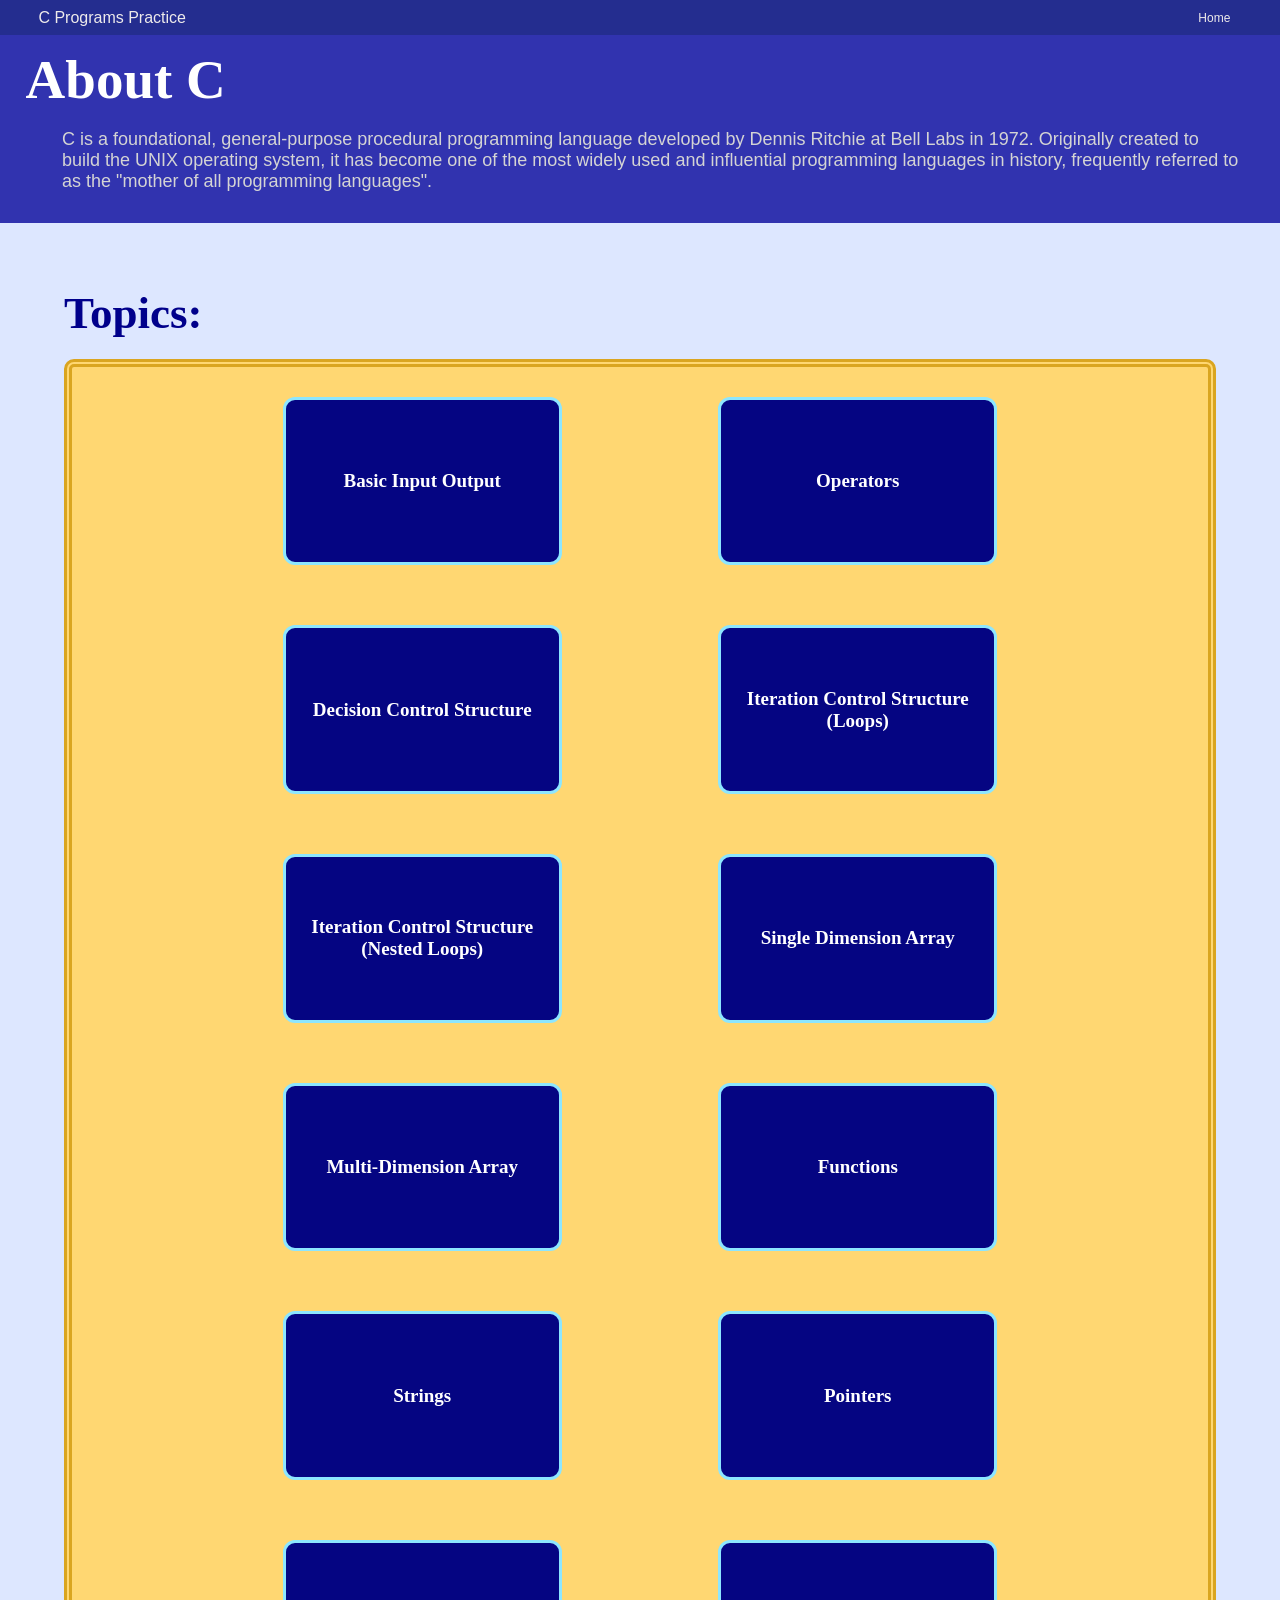
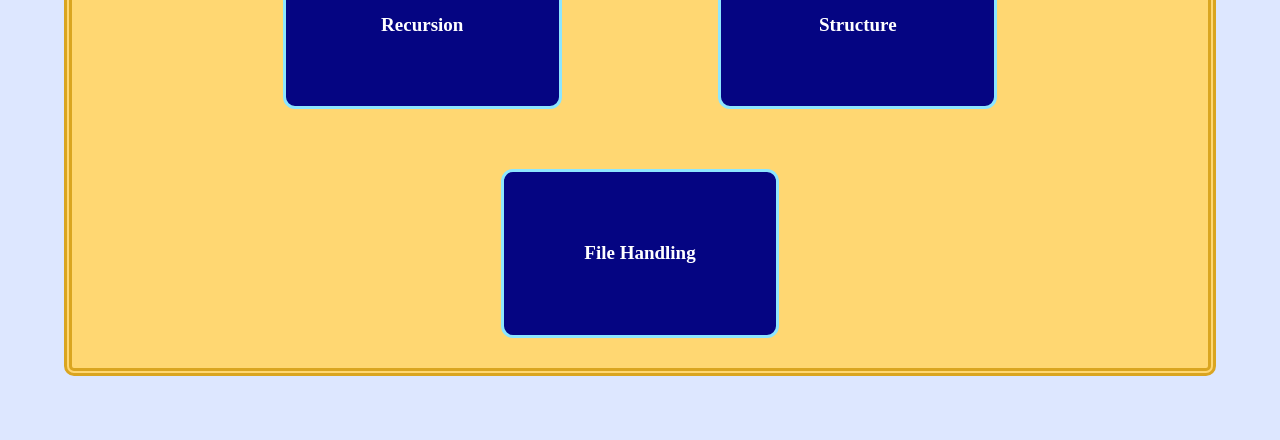
<file: index.html>
<!DOCTYPE html>
<html lang="en">
<head>
  <meta charset="UTF-8">
  <meta name="viewport" content="width=device-width, initial-scale=1.0">
  <title>C Programming</title>

  <link rel="stylesheet" href="prostyles/practical.css">
  <link rel="stylesheet" href="prostyles/unidesign.css">
  
</head>
<body>

  <header>
    C Programs Practice
    <a>Home</a>
  </header>

  <div class="about-c">
        <h1>About C</h1>
        <p>C is a foundational, general-purpose procedural programming language developed by Dennis Ritchie at Bell Labs in 1972. Originally created to build the UNIX operating system, it has become one of the most widely used and influential programming languages in history, frequently referred to as the "mother of all programming languages".</p>
  </div>
  
  
  <section class="topics">
    <h1>Topics:</h1>
    <div class="program-box">

      <a class="box" href="basic.html" target="_self">
        Basic Input Output
      </a>
      

      <a class="box" href="operators.html">
          Operators   
      </a>

      <a class="box" href="decisioncontrol.html" target="_self">
          Decision Control Structure
      </a>

      <a class="box" href="loop.html" target="_self">

          Iteration Control Structure (Loops)
      </a>


      <a class="box"  href="nested.html" target="_self">

          Iteration Control Structure (Nested Loops)
        </a>

      <a class="box" href="singlearr.html" target="_self">
          Single Dimension  Array
        </a>

      <a class="box" href="multiarr.html" target="_self"> 
          Multi-Dimension Array 
        </a>

      <a class="box" href="function.html" target="_self">
          Functions  
      </a>

      <a class="box" href="string.html" target="_self">
          Strings   
      </a>

      <a class="box" href="pointers.html" target="_self">
          Pointers 
      </a>

      <a class="box" href="recursion.html" target="_self">
          Recursion  
      </a>

      <a class="box" href="structure.html" target="_self">
          Structure    
      </a>

      <a class="box" href="filehandling.html" target="_self">
          File Handling      
      </a>

    </div>

  </section>
</body>
</html>
</file>
<file: prostyles/practical.css>
.about-c
{
  background-color: rgba(0, 0, 153, 0.777);
  padding: 1% 3% 1% 2%;
  color: white;
}
  .about-c h1
  {
    margin: 0;
    font-size: 55px;
    font-family:Cambria, Cochin, Georgia, Times, 'Times New Roman', serif;
  }
  .about-c p
  {
    padding-left:3%;
    font-size: 18px;
    font-family: 'Trebuchet MS', 'Lucida Sans Unicode', 'Lucida Grande', 'Lucida Sans', Arial, sans-serif;
    color: rgb(212, 212, 212);
  }

/* top end */

.topics
{
  margin: 5%;
        /* background-color: rgb(255, 255, 114); */
}

  .topics h1
  {
    color: darkblue;
    font-size: 45px;
    margin-bottom: 20px;
  }

  .program-box{
    display: flex;
    flex-wrap: wrap;
    background-color: rgb(255, 215, 114);
    border: 8px double goldenrod;
    border-radius: 10px;
    gap:5%;
    align-items: center;
    justify-content: center;
  }

  .program-box a
  {
    min-height:140px ;
    height: fit-content ;
    max-width: 250px;

  }

  .box
  {
    background-color: rgb(5, 5, 130);
    border: 3px solid rgb(141, 230, 255);
    border-radius: 12px;
    margin:30px 50px;
    color: white;
    width: 100%;
    max-width: 240px;
    height: 120px;
    padding: 1%;
    text-align: center;
    align-content: center;
    transition: 0.3s all ease;
    cursor: pointer;
  }
    .box:hover{
      background-color: rgb(174, 237, 255);
      color:black;
      transform: scale(1.1);
      border: 2px solid rgb(5, 5, 130);
      border-radius: 20px;
    }

    .box
    {
      font-family: fantasy;
      font-weight: 900;
      font-size: 19px ;
    }
</file>
<file: prostyles/unidesign.css>
body{
  margin: 0;
  background-color: rgb(221, 231, 255);
}

a{
  text-decoration: none;
  color: inherit;
}

header{
background-color: rgba(0, 9, 122, 0.837); 
color:rgb(238, 235, 235);
font-family: 'Segoe UI', Tahoma, Geneva, Verdana, sans-serif;
padding-left: 3%;
height: 35px;
display: flex;
justify-content: space-between;
align-items: center;
}

  header a {
    margin-right:4%;
    font-size: 12px;
    cursor: pointer;
  }
  header a:hover
  {
    color:rgb(250, 49, 49);
  }

.back
{
  /* background-color: yellowgreen; */
  margin: 2% 1%;
  
}

  .back a
  {
    padding: 1%;
    font-family: monospace;
    letter-spacing: 0.2px;
    background-color: white;
    border-radius: 18px;
    transition: 0.2s all ;

  }

  .back a:hover
  {
    background-color: rgb(244, 244, 244);
    color:rgb(25, 119, 249);
  }


.all{
  display: flex;
  flex-direction: column;
  margin: 0 2%;
  background-color: rgb(237, 247, 254);
  padding:2% 1% ;
  border-radius: 15px;
}

.about-topic{
  display: flex;
  border-radius: 20px;
  margin-bottom: 1%;
      margin: 0px 1%; 
    border-radius: 20px;
    border: 1px solid rgb(182, 182, 182);
    padding: 1%;
    background-color: rgba(141, 88, 255, 0.696);
}

  .topic-pic
  {
    align-content: center;
    justify-content: center;
    margin: 0px 1%;
  }
  .topic-content{
    align-content: center;
    justify-content: center;
  }
.topic-body{
border-top: 1px solid rgb(255, 255, 255);
border-bottom: 1px solid rgb(255, 255, 255);
}

.all-ques{
  display: flex;
  flex-direction: column;
  margin: 0 2%;
  background-color: rgb(237, 247, 254);
  padding:1%;
}

.all-ques .ques-sol{
  border: 1px solid rgb(182, 182, 182);
  border-top:none;
}

.all-ques .ques-sol:first-child{
  border-top: 1px solid rgb(182, 182, 182);
}

.ques-sol
{
margin: 0 0%;
padding: 12px 10px;
border-radius: 20px;
}

.ques
{
  display: flex; 
   align-items: baseline;
}

.ques h3
{

  color: rgb(0, 0, 0);
  font-size: 19px;
  margin: 0px 5px;
}
  .ques h2
  {
    color: rgb(34, 39, 124);
    font-size: 25px;
    margin: 0px 5px;
  }

.sol
{
  display: inline-block;
  margin: 1% 2%;
  width: 90%;
}

  .sol-head
{
  display: inline-block;
  margin: 0 13px;
  padding: 5px;
}
  .sol-head:hover{
    cursor: pointer;
  }

details
{
   border: 3px solid black;
   background-color:rgb(6, 64, 158);
   color: rgb(250, 250, 250);
   width: 95px;
   border-radius: 12px;
   cursor: pointer;
   transition: width 0.4s ease;
} 

details[open]{
  width: 100%;
  cursor:default;
  padding-right: 1%;
}

summary{
  display: inline-block;
}

details textarea
  {
    margin: 1%;
    /* min-width:700px; */
    width: 99%;
    box-sizing: border-box;
    min-height: 300px;
    padding: 10px;
    background-color: rgb(231, 253, 255); 
    border-radius: 12px;
    border: 5px double rgb(253, 246, 246); 
  }
  
.output
{
color: rgb(255, 255, 255);
margin: 0px 1%;
width: 80%;
padding: 6px ;
}

.output h4
{
  margin: 0px;
}

.output pre
{
padding:5% 15% 30px 5%;
background-color:rgb(255, 255, 255);
color: black;
border-radius: 12px;
width: 90%;
display: flex;
flex-direction: column;
text-wrap: wrap;
}

.output span{
  color: rgb(69, 69, 69);
  text-align: right; 
}
</file>
